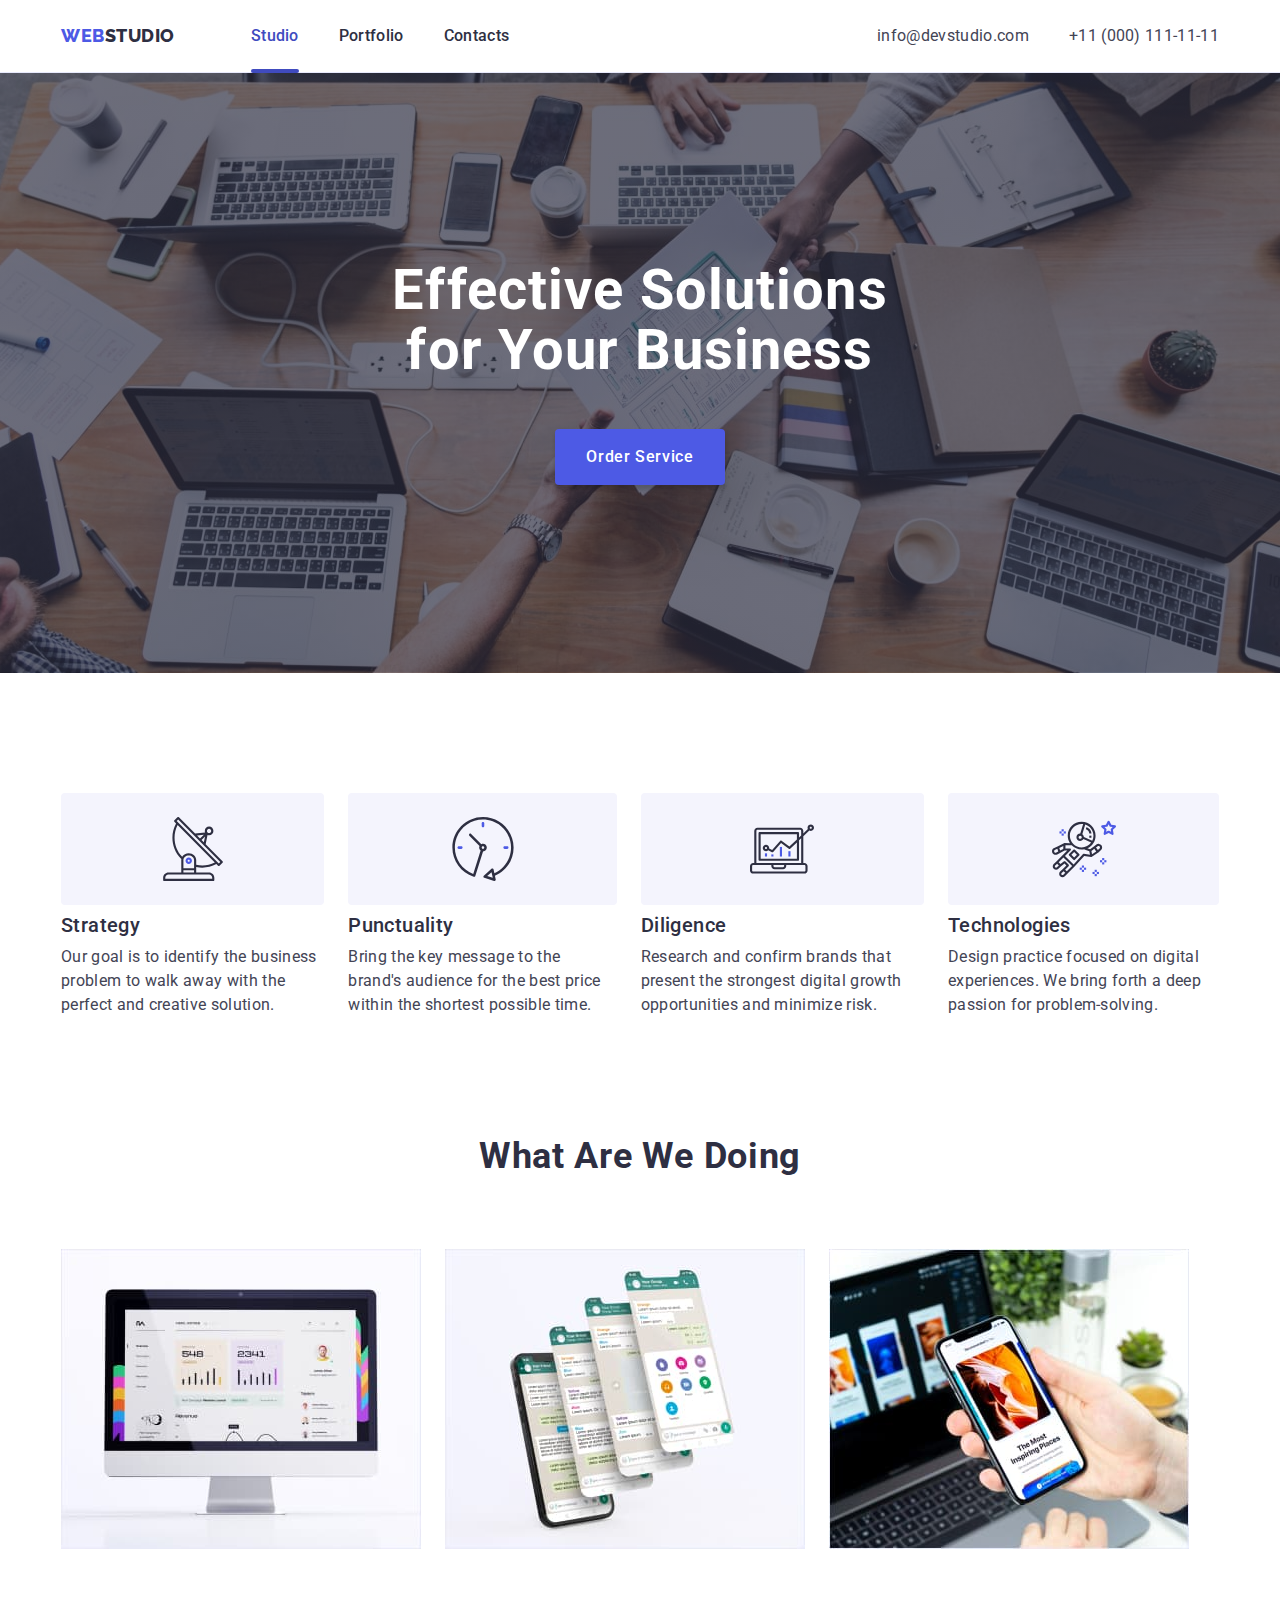
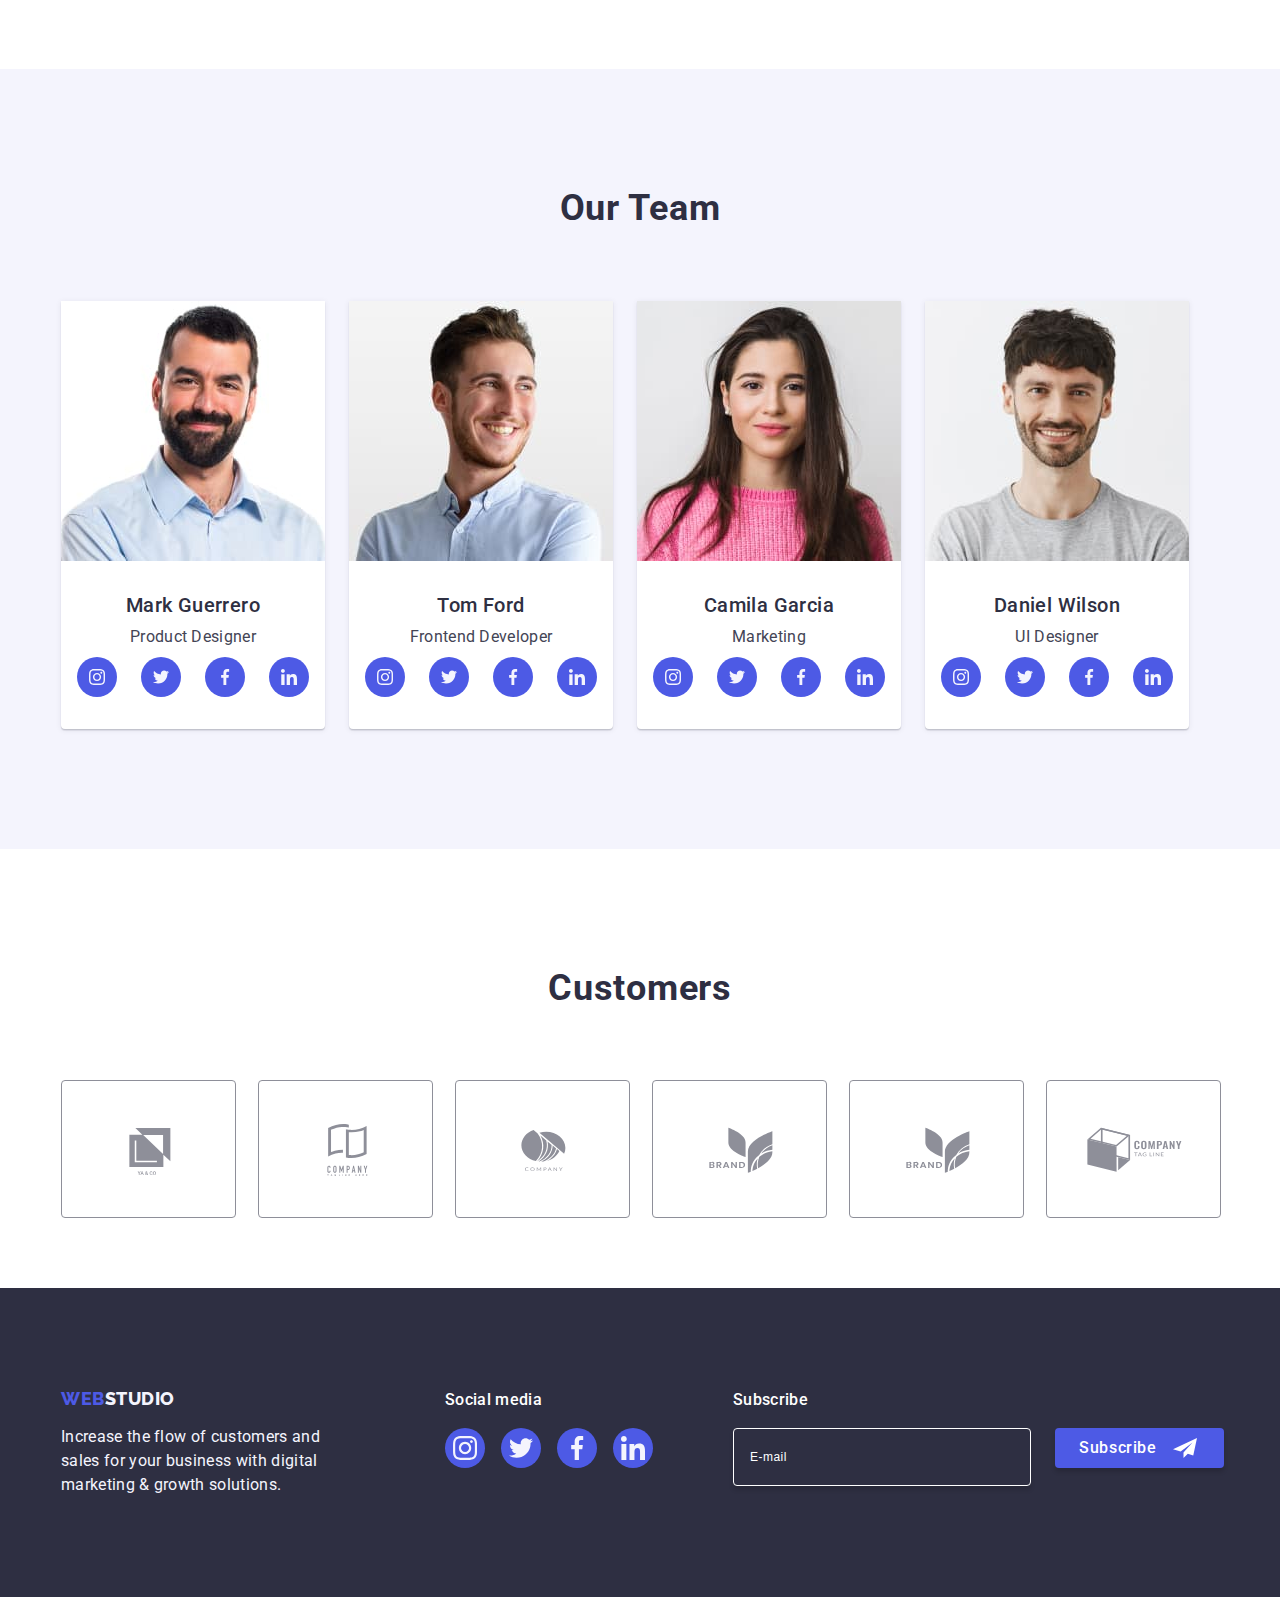
<file: index.html>
<!DOCTYPE html>
<html lang="en">
  <head>
    <meta charset="UTF-8" />
    <meta http-equiv="X-UA-Compatible" content="IE=edge" />
    <meta name="viewport" content="width=device-width, initial-scale=1.0" />
    <title>Document</title>
    <link rel="preconnect" href="https://fonts.googleapis.com" />
    <link rel="preconnect" href="https://fonts.gstatic.com" crossorigin />
    <link
      href="https://fonts.googleapis.com/css2?family=Raleway:wght@800&family=Roboto:wght@400;500;700;900&display=swap"
      rel="stylesheet"
    />
    <!-- Normalize -->
    <link
      rel="stylesheet"
      href="https://cdnjs.cloudflare.com/ajax/libs/modern-normalize/1.1.0/modern-normalize.min.css"
      integrity="sha512-wpPYUAdjBVSE4KJnH1VR1HeZfpl1ub8YT/NKx4PuQ5NmX2tKuGu6U/JRp5y+Y8XG2tV+wKQpNHVUX03MfMFn9Q=="
      crossorigin="anonymous"
      referrerpolicy="no-referrer"
    />
    <link rel="stylesheet" href="./css/styles.css" />
    <!-- Animation on scroll -->
    <link href="https://unpkg.com/aos@2.3.1/dist/aos.css" rel="stylesheet" />
  </head>
  <body>
    <header class="header">
      <!-- Шапка -->

      <div class="header-container container">
        <nav class="nav">
          <!-- logo -->
          <a class="link logo" href="./index.html">Web<span class="logo-text">Studio</span></a>
          <ul class="list">
            <li class="item"><a href="./index.html" class="link nav-link activ">Studio</a></li>
            <li class="item"><a href="./portfolio.html" class="link nav-link">Portfolio</a></li>
            <li class="item"><a href="" class="link nav-link">Contacts</a></li>
          </ul>
        </nav>
        <address class="address">
          <ul class="list">
            <li class="item"
              ><a class="link address-link" href="mailto:info@devstudio.com"
                >info@devstudio.com
              </a></li
            >
            <li class="item"
              ><a class="link address-link" href="tel:+110001111111">+11 (000) 111-11-11</a></li
            >
          </ul>
        </address></div
      >
    </header>
    <!-- Зміст сторінки -->
    <main>
      <!-- Hero-->

      <section class="hero">
        <div class="container"
          ><h1 class="hero-title">Effective Solutions for Your Business</h1>
          <button type="button" class="button cursor" data-modal-open>Order Service</button>
        </div></section
      >

      <!-- Features -->

      <section class="section">
        <div class="container">
          <h2 class="title visually-hidden">Features</h2>
          <ul class="features-list list">
            <li class="features-item item">
              <div class="features-icon"
                ><svg width="64" height="64">
                  <use href="./images/icons.svg#antenna"></use>
                </svg>
              </div>
              <h3 class="subtitle">Strategy</h3>
              <p class="text">
                Our goal is to identify the business problem to walk away with the perfect and
                creative solution.
              </p>
            </li>
            <li class="features-item item icon-clock">
              <div class="features-icon"
                ><svg width="64" height="64">
                  <use href="./images/icons.svg#clock"></use>
                </svg>
              </div>
              <h3 class="subtitle">Punctuality</h3>
              <p class="text">
                Bring the key message to the brand's audience for the best price within the shortest
                possible time.
              </p>
            </li>
            <li class="features-item item icon-diagram">
              <div class="features-icon"
                ><svg width="64" height="64">
                  <use href="./images/icons.svg#diagram"></use>
                </svg>
              </div>
              <h3 class="subtitle">Diligence</h3>
              <p class="text">
                Research and confirm brands that present the strongest digital growth opportunities
                and minimize risk.
              </p>
            </li>
            <li class="features-item item icon-astronaut">
              <div class="features-icon"
                ><svg width="64" height="64">
                  <use href="./images/icons.svg#astronaut"></use>
                </svg>
              </div>
              <h3 class="subtitle">Technologies</h3>
              <p class="text">
                Design practice focused on digital experiences. We bring forth a deep passion for
                problem-solving.
              </p>
            </li>
          </ul></div
        >
      </section>

      <!-- Work -->

      <section class="section section-no-padding">
        <div class="container no-padding">
          <h2 class="title">What are we doing</h2>
          <ul class="work-list list">
            <li class="work-item">
              <img src="./images/offer/1.jpg" alt="business analysis" width="360" height="300" />
            </li>
            <li class="work-item">
              <img
                src="./images/offer/2.jpg"
                alt="Research and confirm brands"
                width="360"
                height="300"
              />
            </li>
            <li class="work-item">
              <img src="./images/offer/3.jpg" alt="Design" width="360" height="300" />
            </li> </ul
        ></div>
      </section>

      <!-- Our Team  -->

      <section class="section section-bg">
        <div class="container"
          ><h2 class="title">Our Team</h2>
          <ul class="team-list list">
            <li class="card-bg team-item">
              <img
                src="./images/specialists/mark-1.jpg"
                alt="Product Designer"
                width="264"
                height="260"
              />
              <div class="card-text"
                ><h3 class="subtitle">Mark Guerrero</h3> <p class="text">Product Designer</p
                ><ul class="socials list"
                  ><li class="socials-item"
                    ><a
                      class="socials-link link"
                      href=""
                      target="_blank"
                      rel="noopener no-referrer"
                      aria-label="instagram"
                      ><svg class="socials-icon" width="16" height="16">
                        <use href="./images/icons.svg#instagram"></use></svg></a
                  ></li>
                  <li class="socials-item"
                    ><a
                      class="socials-link link"
                      href=""
                      target="_blank"
                      rel="noopener no-referrer"
                      aria-label="twitter"
                      ><svg class="socials-icon" width="16" height="16">
                        <use href="./images/icons.svg#twitter"></use></svg></a
                  ></li>
                  <li class="socials-item"
                    ><a
                      class="socials-link link"
                      href=""
                      target="_blank"
                      rel="noopenferrer"
                      aria-label="facebook"
                      ><svg class="socials-icon" width="16" height="16">
                        <use href="./images/icons.svg#facebook"></use></svg></a
                  ></li>
                  <li class="socials-item"
                    ><a
                      class="socials-link link"
                      href=""
                      target="_blank"
                      rel="noopener no-referrer"
                      aria-label="linkedin"
                      ><svg class="socials-icon" width="16" height="16">
                        <use href="./images/icons.svg#linkedin"></use></svg></a
                  ></li> </ul
              ></div>
            </li>

            <li class="card-bg team-item">
              <img
                src="./images/specialists/tom-2.jpg"
                alt="Frontend Developer"
                width="264"
                height="260"
              />
              <div class="card-text"
                ><h3 class="subtitle">Tom Ford</h3> <p class="text">Frontend Developer</p
                ><ul class="socials list"
                  ><li class="socials-item"
                    ><a
                      class="socials-link link"
                      href=""
                      target="_blank"
                      rel="noopener no-referrer"
                      aria-label="instagram"
                      ><svg class="socials-icon" width="16" height="16">
                        <use href="./images/icons.svg#instagram"></use></svg></a
                  ></li>
                  <li class="socials-item"
                    ><a
                      class="socials-link link"
                      href=""
                      target="_blank"
                      rel="noopener no-referrer"
                      aria-label="twitter"
                      ><svg class="socials-icon" width="16" height="16">
                        <use href="./images/icons.svg#twitter"></use></svg></a
                  ></li>
                  <li class="socials-item"
                    ><a
                      class="socials-link link"
                      href=""
                      target="_blank"
                      rel="noopener no-referrer"
                      aria-label="facebook"
                      ><svg class="socials-icon" width="16" height="16">
                        <use href="./images/icons.svg#facebook"></use></svg></a
                  ></li>
                  <li class="socials-item"
                    ><a
                      class="socials-link link"
                      href=""
                      target="_blank"
                      rel="noopener no-referrer"
                      aria-label="linkedin"
                      ><svg class="socials-icon" width="16" height="16">
                        <use href="./images/icons.svg#linkedin"></use></svg></a
                  ></li> </ul
              ></div>
            </li>

            <li class="card-bg team-item">
              <img
                src="./images/specialists/camila-3.jpg"
                alt="Marketing"
                width="264"
                height="260"
              />
              <div class="card-text"
                ><h3 class="subtitle">Camila Garcia</h3> <p class="text">Marketing</p
                ><ul class="socials list"
                  ><li class="socials-item"
                    ><a
                      class="socials-link link"
                      href=""
                      target="_blank"
                      rel="noopener no-referrer"
                      aria-label="instagram"
                      ><svg class="socials-icon" width="16" height="16">
                        <use href="./images/icons.svg#instagram"></use></svg></a
                  ></li>
                  <li class="socials-item"
                    ><a
                      class="socials-link link"
                      href=""
                      target="_blank"
                      rel="noopener no-referrer"
                      aria-label="twitter"
                      ><svg class="socials-icon" width="16" height="16">
                        <use href="./images/icons.svg#twitter"></use></svg></a
                  ></li>
                  <li class="socials-item"
                    ><a
                      class="socials-link link"
                      href=""
                      target="_blank"
                      rel="noopener no-referrer"
                      aria-label="facebook"
                      ><svg class="socials-icon" width="16" height="16">
                        <use href="./images/icons.svg#facebook"></use></svg></a
                  ></li>
                  <li class="socials-item"
                    ><a
                      class="socials-link link"
                      href=""
                      target="_blank"
                      rel="noopener no-referrer"
                      aria-label="linkedin"
                      ><svg class="socials-icon" width="16" height="16">
                        <use href="./images/icons.svg#linkedin"></use></svg></a></li
                ></ul>
              </div>
            </li>

            <li class="card-bg team-item">
              <img
                src="./images/specialists/daniel-4.jpg"
                alt="UI Designer"
                width="264"
                height="260"
              />
              <div class="card-text"
                ><h3 class="subtitle">Daniel Wilson</h3> <p class="text">UI Designer</p
                ><ul class="socials list"
                  ><li class="socials-item"
                    ><a
                      class="socials-link link"
                      href=""
                      target="_blank"
                      rel="noopener no-referrer"
                      aria-label="instagram"
                      ><svg class="socials-icon" width="16" height="16">
                        <use href="./images/icons.svg#instagram"></use></svg></a
                  ></li>
                  <li class="socials-item"
                    ><a
                      class="socials-link link"
                      href=""
                      target="_blank"
                      rel="noopener no-referrer"
                      aria-label="twitter"
                      ><svg class="socials-icon" width="16" height="16">
                        <use href="./images/icons.svg#twitter"></use></svg></a
                  ></li>
                  <li class="socials-item"
                    ><a
                      class="socials-link link"
                      href=""
                      target="_blank"
                      rel="noopener no-referrer"
                      aria-label="facebook"
                      ><svg class="socials-icon" width="16" height="16">
                        <use href="./images/icons.svg#facebook"></use></svg></a
                  ></li>
                  <li class="socials-item"
                    ><a
                      class="socials-link link"
                      href=""
                      target="_blank"
                      rel="noopener no-referrer"
                      aria-label="linkedin"
                      ><svg class="socials-icon" width="16" height="16">
                        <use href="./images/icons.svg#linkedin"></use></svg></a
                  ></li> </ul
              ></div>
            </li>
          </ul>
        </div>
      </section>

      <!-- Customers -->

      <section class="section">
        <div class="container">
          <h2 class="clients-title title">Customers</h2>
          <ul class="clients list"
            ><li class="clients-item"
              ><a
                class="clients-link link"
                href=""
                target="_blank"
                rel="noopener no-referrer"
                aria-label="logo"
                ><svg class="clients-icon" width="104" height="56">
                  <use href="./images/icons.svg#logo"></use></svg></a></li
            ><li class="clients-item"
              ><a
                class="clients-link link"
                href=""
                target="_blank"
                rel="noopener no-referrer"
                aria-label="logo-tagline"
                ><svg class="clients-icon" width="104" height="56">
                  <use href="./images/icons.svg#logo-tagline"></use></svg></a></li
            ><li class="clients-item"
              ><a
                class="clients-link link"
                href=""
                target="_blank"
                rel="noopener no-referrer"
                aria-label="logo-company"
                ><svg class="clients-icon" width="104" height="56">
                  <use href="./images/icons.svg#logo-company"></use></svg></a></li
            ><li class="clients-item"
              ><a
                class="clients-link link"
                href=""
                target="_blank"
                rel="noopener no-referrer"
                aria-label="logo-bramd"
                ><svg class="clients-icon" width="104" height="56">
                  <use href="./images/icons.svg#logo-bramd"></use></svg></a></li
            ><li class="clients-item"
              ><a
                class="clients-link link"
                href=""
                target="_blank"
                rel="noopener no-referrer"
                aria-label="logo-bramd"
                ><svg class="clients-icon" width="104" height="56">
                  <use href="./images/icons.svg#logo-bramd"></use></svg></a></li
            ><li class="clients-item"
              ><a
                class="clients-link link"
                href=""
                target="_blank"
                rel="noopener no-referrer"
                aria-label="logo-company-tagline"
                ><svg class="clients-icon" width="104" height="56">
                  <use href="./images/icons.svg#logo-company-tagline"></use></svg></a></li
          ></ul> </div
      ></section>
    </main>
    <footer class="footer">
      <div class="footer-container container">
        <div class="f-logo-container"
          ><a class="footer-logo link logo" href="./index.html"
            >Web<span class="logo-text">Studio</span></a
          >
          <p class="footer text">
            Increase the flow of customers and sales for your business with digital marketing &#38;
            growth solutions.
          </p></div
        >
        <div
          ><p class="social-media">Social media</p>
          <ul class="f-socials list"
            ><li class="socials-item"
              ><a
                class="socials-link link"
                href=""
                target="_blank"
                rel="noopener no-referrer"
                aria-label="instagram"
                ><svg class="socials-icon" width="24" height="24">
                  <use href="./images/icons.svg#instagram"></use></svg></a
            ></li>
            <li class="socials-item"
              ><a
                class="socials-link link"
                href=""
                target="_blank"
                rel="noopener no-referrer"
                aria-label="twitter"
                ><svg class="socials-icon" width="24" height="24">
                  <use href="./images/icons.svg#twitter"></use></svg></a
            ></li>
            <li class="socials-item"
              ><a
                class="socials-link link"
                href=""
                target="_blank"
                rel="noopener no-referrer"
                aria-label="facebook"
                ><svg class="socials-icon" width="24" height="24">
                  <use href="./images/icons.svg#facebook"></use></svg></a
            ></li>
            <li class="socials-item"
              ><a
                class="socials-link link"
                href=""
                target="_blank"
                rel="noopener no-referrer"
                aria-label="linkedin"
                ><svg class="socials-icon" width="24" height="24">
                  <use href="./images/icons.svg#linkedin"></use></svg></a
            ></li> </ul
        ></div>
        <div class="subscrib-form-container"
          ><p class="subscribe-title">Subscribe</p
          ><form class="subscrib-form" name="subscrib_form"
            ><div class="subscrib-form-wrapper">
              <label class="subscribe-form-field"></label>
              <input
                class="subscribe-form-input"
                type="text"
                name="user_name"
                placeholder="E-mail"
              />
              <!-- <span class="subscribe-form-tag"></span> -->
              <button class="subscribe-form-btn button" type="submit"
                >Subscribe
                <svg class="subscribe-icon" width="24" height="24">
                  <use href="./images/icons.svg#telegram"></use>
                </svg>
              </button>
            </div> </form
        ></div>
      </div>
    </footer>
    <!-- Modal window -->
    <div class="backdrop is-hidden" data-modal>
      <div class="modal">
        <button type="button" class="modal-close-btn" data-modal-close>
          <svg class="modal-close-icon" width="8" height="8">
            <use href="./images/icons.svg#close-icon"></use>
          </svg>
        </button>

        <strong class="modal-title">Leave your contacts and we will call you back</strong>
        <form class="modal-form form" name="modal_form">
          <div class="name-wrapper step"
            ><label class="form-label" for="modal_name">Name</label>
            <div class="form-wrapper">
              <input class="form-field" type="text" name="modal_name" id="modal_name" />
              <svg class="form-icon" width="18" height="18">
                <use href="./images/icons.svg#name"></use>
              </svg> </div
          ></div>
          <div class="phone-wrapper step"
            ><label class="form-label" for="modal_phone">Phone</label>
            <div class="form-wrapper">
              <input class="form-field" type="tel" name="modal_phone" id="modal_phone" />
              <svg class="form-icon" width="18" height="24">
                <use href="./images/icons.svg#phone"></use>
              </svg> </div
          ></div>
          <div class="email-wrapper step">
            <label class="form-label" for="modal_email">Email</label>
            <div class="form-wrapper">
              <input class="form-field" type="email" name="modal_email" id="modal_email" />
              <svg class="form-icon" width="18" height="24">
                <use href="./images/icons.svg#email"></use>
              </svg> </div
          ></div>
          <div class="comment-wrapper step">
            <label class="form-label" for="modal_comment">Comment</label>
            <textarea
              class="form-comment"
              name="modal_comment"
              id="modal_comment"
              rows="10"
              placeholder="Text input"
            ></textarea>
          </div>
          <div class="agreement-wrapper step"
            ><label class="form-agreement">
              <input
                class="form-check-input visually-hidden"
                type="checkbox"
                name="modal_agreevent"
              />
              <svg class="form-custom-check" width="18" height="18">
                <use class="unchecked" href="./images/icons.svg#unchecked"></use>
                <use class="checked" href="./images/icons.svg#checked"></use>
              </svg>
              <span class="form-agreement-text"
                >I accept the terms and conditions of the
                <a class="form-agreement-link" href="">Privacy Policy</a></span
              ></label
            ></div
          >
          <button class="form-btn button" type="submit">Send</button>
        </form>
      </div>
    </div>

    <!-- AOS -->
    <script src="https://unpkg.com/aos@2.3.1/dist/aos.js"></script>
    <script src="./js/animation-on-scroll.js"></script>
    <!-- <script src="./js/header.js"></script> -->
    <script src="./js/modal.js"></script>
  </body>
</html>
</file>
<file: css/styles.css>
h1,
h2,
h3,
h4,
h5,
p {
  margin: 0;
  margin: 0;
}

ul {
  margin: 0;
  padding: 0;
  list-style: none;
}
img {
  display: block;
  max-width: 100%;
  height: auto;
  margin: 0;
}
:root {
  --color-iris: #4d5ae5;
  --color-ocean: #404bbf;
  --color-navy-blue: #2e2f42;
  --color-green: #31d0aa;
  --color-text: #434455;
  --color-light-slate: #8e8f99;
  --color-cornflower: #e7e9fc;
  --color-cloud: #f4f4fd;
  --color-navy-blue-modal: #2e2f42;
  --color-grey: #2e2f42;
  --color-white: #ffffff;
  --color-dairy: #fcfcfc;
}
/* text */
body {
  margin: 0;
  font-size: 16px;
  font-family: Roboto, sans-serif;
  color: var(--color-text);
  background-color: var(--color-white);
}

.list {
  display: flex;
  align-items: center;

  list-style: none;
  font-style: normal;
  padding: 0;
  margin: 0;
}

.link {
  text-decoration: none;
  margin: 0;
  padding: 24px 0;
  text-align: center;

  transition: color 250ms cubic-bezier(0.4, 0, 0.2, 1);
}
.header {
  border-bottom: 1px solid #e7e9fc;
  box-shadow: 0px 1px 6px 0px #2e2f4214, 0px 1px 1px 0px #2e2f4229, 0px 2px 1px 0px #2e2f4214;
}

.header-container {
  display: flex;
  align-items: center;
}

.container {
  width: 1158px;
  margin: 0 auto;

  padding: 0 15px;
}

.section {
  padding-top: 120px;
  padding-bottom: 120px;
}
.section-no-padding {
  padding-top: 0px;
  padding-bottom: 120px;
  padding-left: 0;
  padding-right: 0;
}

.nav {
  display: flex;
  align-items: center;
}
.nav-link {
  display: block;
  position: relative;
  font-weight: 500;
  font-size: 16px;
  line-height: 1.5;
  color: var(--color-navy-blue);
  letter-spacing: 0.02em;
  font-style: normal;
}

.nav-link::after {
  content: '';
  display: block;
  position: absolute;

  height: 4px;
  bottom: -1px;

  border-radius: 2px;
  width: 100%;
  left: 0px;

  transition: background-color 250ms cubic-bezier(0.4, 0, 0.2, 1);
}

.nav-link.nav-link.activ::after {
  background-color: #404bbf;
}

.nav-link.nav-link.activ {
  color: #404bbf;
}

.logo {
  display: block;
  margin-right: 76px;

  font-family: Raleway, sans-serif;
  font-weight: 800;
  font-size: 18px;
  line-height: 1.17;
  letter-spacing: 0.03em;
  text-transform: uppercase;
  color: var(--color-iris);
}

.logo-text {
  color: var(--color-navy-blue);

  transition: color 250ms cubic-bezier(0.4, 0, 0.2, 1);
}

.item {
  margin-right: 40px;
}
.item:last-child {
  margin: 0;
}

/* tel mail */

.address {
  margin-left: auto;
}
.address-link {
  display: flex;

  color: var(--color-text);
  font-size: 16px;
  line-height: 1.5;
  letter-spacing: 0.02em;
  font-style: normal;

  transition: color 250ms cubic-bezier(0.4, 0, 0.2, 1);
}

.link:hover,
.link:focus,
.logo-text:hover,
.logo-text:focus,
.address-link:hover,
.address-link:focus {
  color: var(--color-ocean);
}
.link.current,
.logo-text.current,
.address-link.current {
  color: var(--color-ocean);
}

.hero {
  background-color: var(--color-navy-blue);
  text-align: center;
  padding: 188px 0;
  background-image: linear-gradient(rgba(46, 47, 66, 0.7), rgba(46, 47, 66, 0.7)),
    url(../images/hero/hero.jpg);
  background-repeat: no-repeat;
  background-position: center;
  background-size: cover;
  max-width: 1440px;
  margin-left: auto;
  margin-right: auto;
}

/* h1 */
.hero-title {
  max-width: 496px;
  margin-left: auto;
  margin-right: auto;
  margin-bottom: 48px;
  text-align: center;

  font-size: 56px;
  line-height: 1.07;
  color: var(--color-white);
  letter-spacing: 0.02em;
}

/* h2 */
.title {
  margin-bottom: 72px;
  text-align: center;

  font-size: 36px;
  line-height: 1.11;
  text-transform: capitalize;
  color: var(--color-navy-blue);
  letter-spacing: 0.02em;
}

/* h3 */

.subtitle {
  margin-top: 0;
  margin-bottom: 8px;

  font-size: 20px;
  font-weight: 500;
  line-height: 1.2;
  color: var(--color-navy-blue);
  letter-spacing: 0.02em;
}
/* p */
.text {
  font-size: 16px;
  line-height: 1.5;
  letter-spacing: 0.02em;
  color: var(--color-text);
}

/* Features */
.section.no-padding {
  padding: 120px 0;
}

.visually-hidden {
  position: absolute;
  width: 1px;
  height: 1px;
  margin: -1px;
  border: 0;
  padding: 0;

  white-space: nowrap;
  clip-path: inset(100%);
  clip: rect(0 0 0 0);
  overflow: hidden;
}

.features-list {
  display: flex;
}
.features-item {
  width: calc((100%-2 * 24px) / 3);
  margin-right: 24px;
}

.features-item:nth-child(4n) {
  margin-right: 0;
}
.features-icon {
  display: flex;
  justify-content: center;
  align-items: center;
  height: 112px;
  background-color: var(--color-cloud);
  border-radius: 4px;
  margin-bottom: 8px;
}

/* Work */
.work-list {
  display: flex;
}
.work-item {
  width: calc((100%-48px) / 3);
  margin-right: 24px;
}

.work-item:nth-child(3n) {
  margin-right: 0;
}

/* Team */

/* bg Our Team */
.section-bg {
  background: var(--color-cloud);
}
.card-bg {
  background: var(--color-white);
  box-shadow: 0px 2px 1px 0px #2e2f4214, 0px 1px 1px 0px #2e2f4229, 0px 1px 6px 0px #2e2f4214;
}
.team-list {
  display: flex;
  flex-wrap: wrap;
  width: 1128px;
}
.team-list > .team-item {
  width: calc((100% - 3 * 24px) / 4);
  margin-right: 24px;
  text-align: center;

  border-radius: 0px 0px 4px 4px;
}

.team-item {
  display: inline;
}
.team-item:nth-child(4n) {
  margin-right: 0;
}

.card-text {
  padding: 32px 0px;
}
.card-text .text {
  margin-bottom: 8px;
}
.socials {
  display: flex;
  justify-content: center;
  align-items: center;
  gap: 24px;
}
.socials-item {
  display: flex;
  justify-content: center;
  align-items: center;

  width: 40px;
  height: 40px;
}
.socials-link {
  display: flex;
  justify-content: center;
  align-items: center;
  width: 100%;
  height: 100%;
  border-radius: 50%;
  background-color: var(--color-iris);
  padding: 0;

  transition: background-color 250ms cubic-bezier(0.4, 0, 0.2, 1);
}

.socials-icon {
  fill: #f4f4fd;
}
.socials-link:hover,
.socials-link:focus {
  background-color: var(--color-ocean);
}

/* Clients */

.clients {
  display: flex;
  justify-content: center;
  align-items: center;
  gap: 24px;
}
.clients-title {
  line-height: 1.1;
}
.clients-item {
  width: calc((100% - 120px) / 6);
  height: 88px;
}

.clients-link {
  display: flex;
  justify-content: center;
  align-items: center;

  width: 100%;
  height: 100%;
  color: var(--color-light-slate);
  border: 1px solid var(--color-light-slate);
  border-radius: 4px;

  transition: border-color 250ms cubic-bezier(0.4, 0, 0.2, 1),
    color 250ms cubic-bezier(0.4, 0, 0.2, 1);
}

.clients-icon {
  fill: currentColor;
}
.clients-icon:hover {
  fill: var(--color-ocean);
}

.clients-link:hover,
.clients-link:focus {
  border-color: var(--color-ocean);
}

.button {
  display: inline-block;
  text-align: center;
  min-width: 169px;
  height: 56px;
  padding: 15px 31px;
  margin: 0 auto 0 auto;
  border: none;
  border-radius: 4px;

  font-size: 16px;
  font-family: Roboto, sans-serif;
  font-style: normal;
  font-weight: 500;
  line-height: 1.5;
  letter-spacing: 0.04em;
  text-transform: none;
  color: var(--color-white);
  background-color: var(--color-iris);
  cursor: pointer;
  box-shadow: 0px 4px 4px 0px #00000026;

  transition: background-color 250ms cubic-bezier(0.4, 0, 0.2, 1);
}

.button:hover,
.button:focus {
  background-color: var(--color-ocean);
}
/* Portfolio */
.section-portfolio {
  padding: 96px 0 120px;
}

/* Filter portfolio */
.filter-list {
  display: flex;
  gap: 24px;
  justify-content: center;
  margin-bottom: 72px;
}
.filter {
  display: inline-block;
  text-align: center;

  padding: 12px 24px;
  border: 1px solid #e7e9fc;
  border-radius: 4px;

  font-size: 16px;
  font-family: Roboto, sans-serif;
  font-style: normal;
  font-weight: 500;
  line-height: 1.5;
  letter-spacing: 0.04em;
  text-transform: none;
  color: var(--color-iris);
  background-color: var(--color-cloud);
  cursor: pointer;

  transition: color 250ms cubic-bezier(0.4, 0, 0.2, 1),
    background-color 250ms cubic-bezier(0.4, 0, 0.2, 1),
    border-color 250ms cubic-bezier(0.4, 0, 0.2, 1), box-shadow 250ms cubic-bezier(0.4, 0, 0.2, 1);
}

.filter:hover,
.filter:focus {
  color: var(--color-white);
  background-color: var(--color-ocean);
  border: 1px solid transparent;
  box-shadow: 0px 2px 2px 0px #0000001f, 0px 2px 1px 0px #00000014, 0px 3px 1px 0px #0000001a;
}

.services-list {
  display: flex;
  flex-wrap: wrap;
}
.services-item .link {
  display: block;
  padding: 0;
  text-align: left;

  transition: box-shadow 250ms cubic-bezier(0.4, 0, 0.2, 1);
}
.services-item .link:hover,
.services-item .link:focus {
  box-shadow: 0px 2px 1px 0px #2e2f4214, 0px 1px 1px 0px #2e2f4229, 0px 1px 6px 0px #2e2f4214;
}
.services-item {
  width: calc((100% - 2 * 24px) / 3);
  margin-right: 24px;
  margin-bottom: 48px;
}

.services-item:nth-child(3n) {
  margin-right: 0;
}
.services-item:nth-last-child(-n + 3) {
  margin-bottom: 0;
}

/* Overlay */

.services-thumb {
  position: relative;

  overflow: hidden;
}

.overlay-text {
  font-size: 16px;
  font-weight: 400;
  line-height: 1.5;
  letter-spacing: 0.02em;

  color: #f4f4fd;
  position: absolute;
  top: 0;
  left: 0;

  width: 100%;
  height: 100%;
  padding: 40px 32px;

  background-color: rgb(77, 90, 229);

  transform: translateY(100%);
  transition: transform 250ms cubic-bezier(0.4, 0, 0.2, 1);
}

.card-portfolio-text {
  padding: 32px 16px;
  border: 1px solid #e7e9fc;
  border-top: none;
}

.services-item .link:hover .overlay-text,
.services-item .link:focus .overlay-text {
  transform: translateY(0%);
}

.footer {
  background-color: var(--color-navy-blue);
  padding: 100px 0 100px;
}

.footer-container {
  display: flex;
  align-items: baseline;
}
.f-logo-container {
  margin-right: 120px;
}
.footer .logo-text,
.footer .text {
  color: var(--color-cloud);
  margin: 0;
  padding: 0;
}

.footer-logo {
  display: inline-block;
  margin: 0 0 16px 0;
  padding: 0;
}
.footer .text {
  width: 264px;
  margin: 0;
}

.f-socials {
  display: flex;
  justify-content: center;
  align-items: center;
  gap: 16px;
}

.social-media {
  font-size: 16px;
  line-height: 1.5;
  letter-spacing: 0.02em;
  color: var(--color-white);
  font-weight: 500;
  margin-bottom: 16px;
}

.footer .socials-link:hover,
.footer .socials-link:focus {
  background-color: var(--color-green);
}

/* Subscribe */
.subscrib-form-container {
  margin-left: 80px;
}
.subscribe-title {
  color: var(--color-white);
  font-size: 16px;
  font-weight: 500;
  line-height: 1.5;
  letter-spacing: 0.02em;
  text-align: left;

  margin-bottom: 16px;
}

.subscrib-form-wrapper {
  display: flex;

  margin: 0;
  padding: 0;

  justify-content: center;
}

.subscribe-form-input {
  width: 264px;
  height: 40px;

  color: var(--color-white);
  font-size: 12px;
  font-weight: 500;
  line-height: 1.71;
  letter-spacing: 0.04em;
  text-align: left;

  margin: 0 24px 0 0;
  padding: 8px 16px;

  background-color: #2e2f42;
  border: 1px solid #ffffff;
  border-radius: 4px;
  box-shadow: 0px 4px 4px 0px #00000026;
}
.subscribe-form-input::placeholder {
  color: var(--color-white);
  font-size: 12px;
  font-weight: 500;
  line-height: 1.71;
  letter-spacing: 0.04em;
  text-align: left;
}

.subscribe-form-btn.button {
  display: flex;

  flex-direction: row;
  height: 40px;
  width: 165px;
  gap: 16px;
  border-radius: 4px;
  padding: 8px 24px;
}

.subscribe-form-btn:hover,
.subscribe-form-btn:focus {
  background-color: var(--color-green);
}
/* .subscribe-icon {
} */

/* Modal window  */
.backdrop {
  position: fixed;
  top: 0;
  left: 0;
  width: 100%;
  height: 100%;

  box-shadow: 0px 0px 12px 0px #0000000d inset;
  background-color: rgba(46, 47, 66, 0.4);

  transition: opacity 250ms cubic-bezier(0.4, 0, 0.2, 1),
    visibility 250ms cubic-bezier(0.4, 0, 0.2, 1);
}

.backdrop.is-hidden {
  opacity: 0;
  visibility: hidden;
  pointer-events: none;
}

.modal {
  position: absolute;
  top: calc(50%);
  left: calc(50%);
  transform: translate(-50%, -50%) scale(1);

  padding: 72px 24px 24px;

  width: 408px;
  min-height: 584px;

  background-color: #fcfcfc;
  box-shadow: 0px 1px 1px rgba(0, 0, 0, 0.14), 0px 1px 3px rgba(0, 0, 0, 0.12),
    0px 2px 1px rgba(0, 0, 0, 0.2);
  border-radius: 4px;

  transition: transform 250ms cubic-bezier(0.4, 0, 0.2, 1);
}

.modal-close-btn {
  position: absolute;
  right: 24px;
  top: 24px;

  display: flex;
  align-items: center;
  justify-content: center;

  width: 24px;
  height: 24px;
  padding: 0;

  background-color: #e7e9fc;
  border: 1px solid #0000001a;
  border-radius: 50%;

  cursor: pointer;

  transition: background-color 250ms cubic-bezier(0.4, 0, 0.2, 1),
    border 250ms cubic-bezier(0.4, 0, 0.2, 1);
}

.modal-close-icon {
  fill: #2e2f42;
  transition: fill 250ms cubic-bezier(0.4, 0, 0.2, 1);
}

.modal-close-btn:hover,
.modal-close-btn:focus {
  background-color: #404bbf;
  border: none;
}

.modal-close-btn:hover .modal-close-icon,
.modal-close-btn:focus .modal-close-icon {
  fill: #ffffff;
}

.modal-title {
  display: block;

  font-size: 16px;
  font-weight: 500;
  line-height: 1.5;
  text-align: center;
  color: #2e2f42;

  margin-bottom: 16px;
  padding: 0;
}
.step {
  margin-bottom: 8px;
}

.form-wrapper {
  position: relative;
}
.form-label {
  display: block;
  position: relative;
  margin-bottom: 4px;

  font-size: 12px;
  font-weight: 400;
  line-height: 1, 17;
  letter-spacing: 0.04em;
  text-align: left;
  color: #8e8f99;
}

.form-field {
  width: 100%;
  height: 40px;

  padding-left: 38px;

  outline: transparent;
  outline-offset: -1px;
  border-radius: 4px;
  border: 1px solid rgba(46, 47, 66, 0.4);
  transition: border 250ms cubic-bezier(0.4, 0, 0.2, 1);
}
.form-icon {
  position: absolute;
  top: 24%;
  left: 25px;
  fill: #2e2f42;

  transform: translateX(-50%);
  transition: fill 250ms cubic-bezier(0.4, 0, 0.2, 1);

  /* pointer-events: none; */
}

.form-field:focus {
  outline: 1px solid var(--color-iris);
  /* border: 1px solid var(--color-iris); */
}

.form-field:focus + .form-icon {
  fill: var(--color-iris);
}

.form-comment {
  display: block;
  width: 100%;
  height: 120px;
  padding: 8px 16px 8px 16px;
  resize: none;

  margin-bottom: 16px;

  outline: transparent;
  outline-offset: -1px;
  border-radius: 4px;
  border: 1px solid rgba(46, 47, 66, 0.4);
  transition: border 250ms cubic-bezier(0.4, 0, 0.2, 1);

  font-size: 12px;
  font-weight: 400;
  line-height: 1.17;
  letter-spacing: 0.04em;
  text-align: left;
}

.form-comment:focus {
  border: 1px solid var(--color-iris);
}

.form-agreement {
  display: flex;
  align-items: center;
  gap: 8px;

  margin-bottom: 24px;
}

.form-check-input {
  appearance: none;
  width: 16px;
  height: 16px;

  border: 1px solid #2e2f4266;
  border-radius: 2px;

  transition: border 250ms cubic-bezier(0.4, 0, 0.2, 1);
  outline: transparent;
}
/* .form-check-input:checked {
  background-color: var(--color-ocean);
  border-color: var(--color-ocean);

  background-position: center;
  background-repeat: no-repeat;
  background-image: url("data:image/svg+xml,%3Csvg width='10' height='8' viewBox='0 0 10 8' fill='none' xmlns='http://www.w3.org/2000/svg'%3E%3Cpath d='M8.44558 0.255056C8.61838 0.089653 8.84834 -0.00178848 9.08693 2.65108e-05C9.32551 0.0018415 9.55407 0.0967713 9.72436 0.264784C9.89466 0.432797 9.99337 0.660752 9.99968 0.900549C10.006 1.14034 9.91939 1.37323 9.75816 1.55005L4.86357 7.70436C4.7794 7.79551 4.67782 7.86865 4.5649 7.91942C4.45198 7.97018 4.33003 7.99754 4.20636 7.99984C4.08268 8.00214 3.95981 7.97935 3.8451 7.93282C3.73038 7.88629 3.62618 7.81698 3.53872 7.72903L0.292827 4.46564C0.202435 4.38096 0.129933 4.27884 0.0796475 4.16537C0.0293621 4.05191 0.00232279 3.92942 0.000143182 3.80522C-0.00203643 3.68102 0.0206883 3.55765 0.0669613 3.44248C0.113234 3.3273 0.182108 3.22267 0.269473 3.13483C0.356838 3.047 0.460905 2.97775 0.575465 2.93123C0.690026 2.88471 0.812734 2.86186 0.936267 2.86405C1.0598 2.86624 1.18163 2.89343 1.29449 2.94398C1.40734 2.99454 1.50892 3.06743 1.59315 3.15831L4.16189 5.73967L8.42227 0.28219C8.42994 0.272694 8.43813 0.263635 8.4468 0.255056H8.44558Z' fill='%23F4F4FD'/%3E%3C/svg%3E");
} */
.form-check-input:focus-visible {
  border: 1px solid var(--color-iris);
}

.form-agreement-text {
  font-size: 12px;
}
.form-agreement-link {
  color: var(--color-iris);
  transition: outline 250ms cubic-bezier(0.4, 0, 0.2, 1);
}
.form-agreement-link:focus {
  outline: 1px solid var(--color-iris);
}

.form-btn {
  display: block;

  transition: 250ms cubic-bezier(0.4, 0, 0.2, 1);
}
.form-btn:focus {
  outline: 1px solid var(--color-iris);
}

/* svg checkbox */
.unchecked {
  opacity: 1;
  transition: 250ms;
}

.checked {
  opacity: 0;
  transition: 250ms;
}
.form-check-input:checked + .form-custom-check > .unchecked {
  opacity: 0;
}
.form-check-input:checked + .form-custom-check > .checked {
  opacity: 1;
}
</file>
